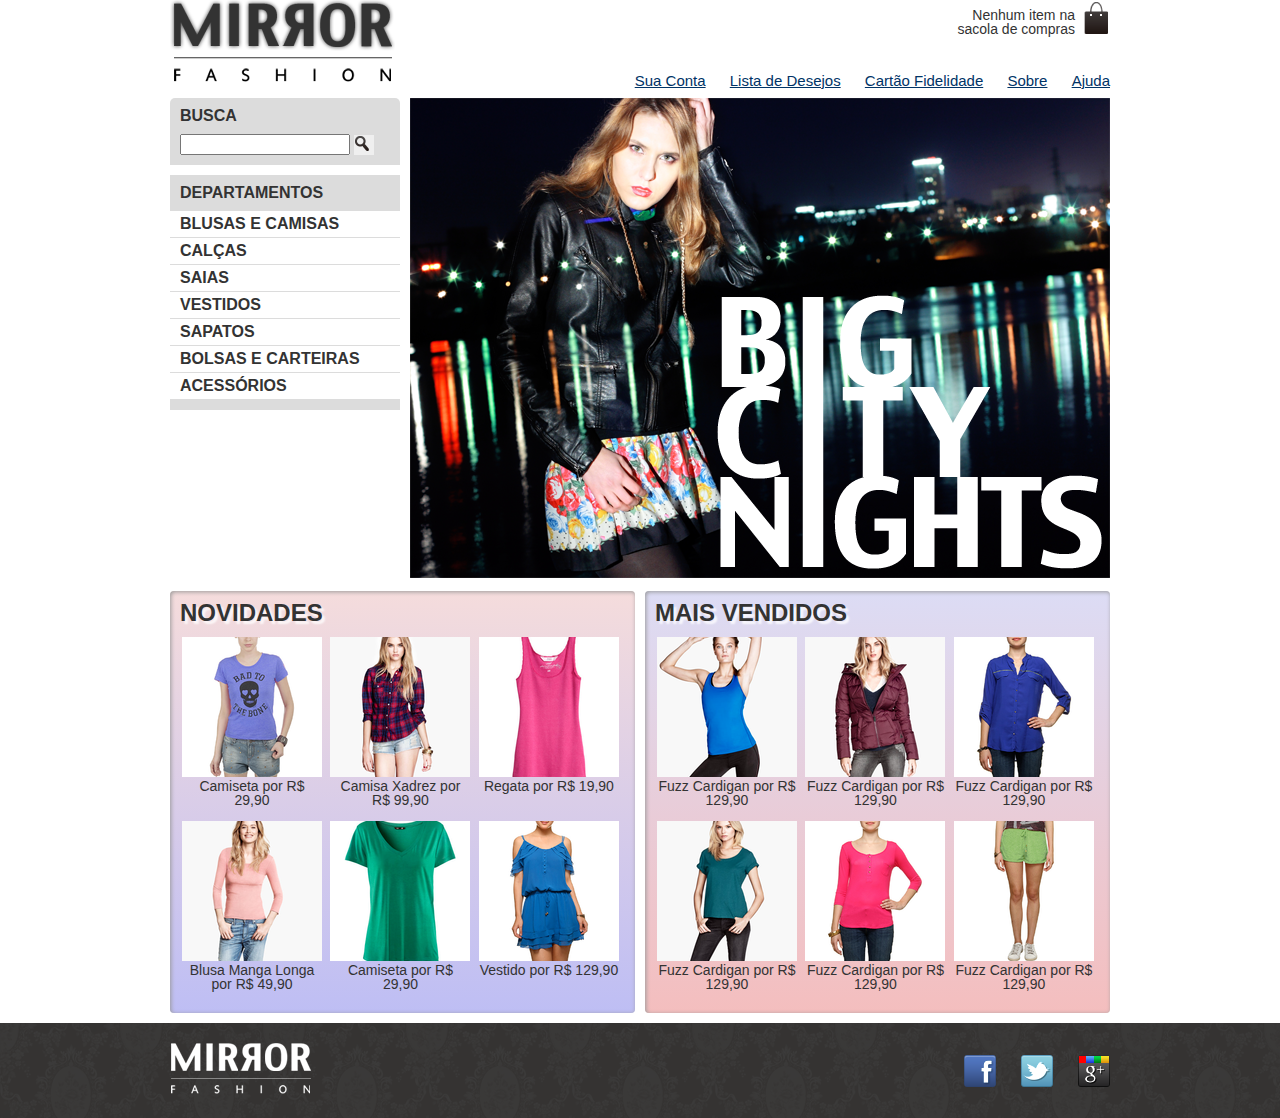
<file: index.html>
<!DOCTYPE html>
<html>

  <head>
    <meta charset="utf-8">
    <title>Mirror Fashion</title>
    <link rel="stylesheet" href="css/reset.css">
    <link rel="stylesheet" href="css/estilos.css">
    <meta name="viewport" content="width=device-width">
  </head>

  <body>

    <header class="container">
      <h1><img src="img/logo.png" alt="Logo da Mirror Fashion"></h1>
   
      <p class="sacola">
        Nenhum item na sacola de compras
      </p>
   
      <nav class="menu-opcoes">
        <ul>
          <li><a href="#">Sua Conta</a></li>
          <li><a href="#">Lista de Desejos</a></li>
          <li><a href="#">Cartão Fidelidade</a></li>
          <li><a href="sobre.html">Sobre</a></li>
          <li><a href="#">Ajuda</a></li>
        </ul>
      </nav>
    </header>

    <main class="container destaque">
  
      <section class="busca">
        <h2>Busca</h2>
   
        <form>
          <input type="search">
          <button>Buscar</button>
        </form>
      </section>
      <!-- fim .busca -->
   
      <section class="menu-departamentos">
        <h2>Departamentos</h2>
   
        <nav>
          <ul>
            <li>
              <a href="#">Blusas e Camisas</a>
              <ul>
                <li><a href="#">Manga curta</a></li>
                <li><a href="#">Manga comprida</a></li>
                <li><a href="#">Camisa social</a></li>
                <li><a href="#">Camisa casual</a></li>
              </ul>
            </li>
            <li><a href="#">Calças</a></li>
            <li><a href="#">Saias</a></li>
            <li><a href="#">Vestidos</a></li>
            <li><a href="#">Sapatos</a></li>
            <li><a href="#">Bolsas e Carteiras</a></li>
            <li><a href="#">Acessórios</a></li>
          </ul>
        </nav>
      </section>
      <!-- fim .menu-departamentos -->
   
      <section class="banner-destaque">
        <img src="img/destaque-home.png" alt="Promoção: Big City Night">
      </section>
      <!-- fim .banner-destaque -->
    
    </main>
    <!-- fim .container .destaque -->

    <article class="container paineis">
      <!-- os paineis de novidades e mais vendidos entrarão aqui dentro -->
      <section class="painel novidades">
        <h2>Novidades</h2>
        <nav>
          <ol>
            <!-- primeiro produto -->
            <li>
              <a href="produto.html">
                <figure>
                  <img src="img/produtos/miniatura2.png" alt="miniatura2">
                  <figcaption>Camiseta por R$ 29,90</figcaption>
                </figure>
              </a>
            </li>
            <!-- fim do primeiro produto -->
       
            <!-- segundo produto -->
            <li>
              <a href="produto.html">
                <figure>
                  <img src="img/produtos/miniatura9.png" alt="miniatura9">
                  <figcaption>Camisa Xadrez por R$ 99,90</figcaption>
                </figure>
              </a>
            </li>
            <!-- fim do segundo produto -->

            <!-- terceiro produto -->
            <li>
              <a href="produto.html">
                <figure>
                  <img src="img/produtos/miniatura6.png" alt="miniatura6">
                  <figcaption>Regata por R$ 19,90</figcaption>
                </figure>
              </a>
            </li>
            <!-- fim do terceiro produto -->

            <!-- quarto produto -->
            <li>
              <a href="produto.html">
                <figure>
                  <img src="img/produtos/miniatura10.png" alt="miniatura10">
                  <figcaption>Blusa Manga Longa por R$ 49,90</figcaption>
                </figure>
              </a>
            </li>
            <!-- fim do quarto produto -->

            <!-- quinto produto -->
            <li>
              <a href="produto.html">
                <figure>
                  <img src="img/produtos/miniatura7.png" alt="miniatura7">
                  <figcaption>Camiseta por R$ 29,90</figcaption>
                </figure>
              </a>
            </li>
            <!-- fim do quinto produto -->

            <!-- sexto produto -->
            <li>
              <a href="produto.html">
                <figure>
                  <img src="img/produtos/miniatura15.png" alt="miniatura15">
                  <figcaption>Vestido por R$ 129,90</figcaption>
                </figure>
              </a>
            </li>
            <!-- fim do sexto produto -->
          </ol>
        </nav>
       </section>

       <section class="painel mais-vendidos">
        <h2>Mais Vendidos</h2>
        <nav>
          <ol>
            <!-- primeiro produto -->
            <li>
              <a href="produto.html">
                <figure>
                  <img src="img/produtos/miniatura5.png" alt="miniatura5">
                  <figcaption>Fuzz Cardigan por R$ 129,90</figcaption>
                </figure>
              </a>
            </li>
            <!-- fim do primeiro produto -->
       
            <!-- segundo produto -->
            <li>
              <a href="produto.html">
                <figure>
                  <img src="img/produtos/miniatura4.png" alt="miniatura4">
                  <figcaption>Fuzz Cardigan por R$ 129,90</figcaption>
                </figure>
              </a>
            </li>
            <!-- fim do segundo produto -->

            <!-- terceiro produto -->
            <li>
              <a href="produto.html">
                <figure>
                  <img src="img/produtos/miniatura14.png" alt="miniatura14">
                  <figcaption>Fuzz Cardigan por R$ 129,90</figcaption>
                </figure>
              </a>
            </li>
            <!-- fim do terceiro produto -->

            <!-- quarto produto -->
            <li>
              <a href="produto.html">
                <figure>
                  <img src="img/produtos/miniatura8.png" alt="miniatura8">
                  <figcaption>Fuzz Cardigan por R$ 129,90</figcaption>
                </figure>
              </a>
            </li>
            <!-- fim do quarto produto -->

            <!-- quinto produto -->
            <li>
              <a href="produto.html">
                <figure>
                  <img src="img/produtos/miniatura13.png" alt="miniatura13">
                  <figcaption>Fuzz Cardigan por R$ 129,90</figcaption>
                </figure>
              </a>
            </li>
            <!-- fim do quinto produto -->

            <!-- sexto produto -->
            <li>
              <a href="produto.html">
                <figure>
                  <img src="img/produtos/miniatura11.png" alt="miniatura11">
                  <figcaption>Fuzz Cardigan por R$ 129,90</figcaption>
                </figure>
              </a>
            </li>
            <!-- fim do sexto produto -->
          </ol>
        </nav>
       </section>
    </article>
    <!-- fim .container .paineis -->

    <footer>
      <div class="container">
        <img src="img/logo-rodape.png" alt="Logo da Mirror Fashion">
   
        <ul class="social">
          <li><a href="http://facebook.com/mirrorfashion">Facebook</a></li>
          <li><a href="http://twitter.com/mirrorfashion">Twitter</a></li>
          <li><a href="http://plus.google.com/mirrorfashion">Google+</a></li>
        </ul>
   
      </div>
    </footer>
    <script type="text/javascript" src="js/banner.js"></script>
   </body>

</html>
</file>
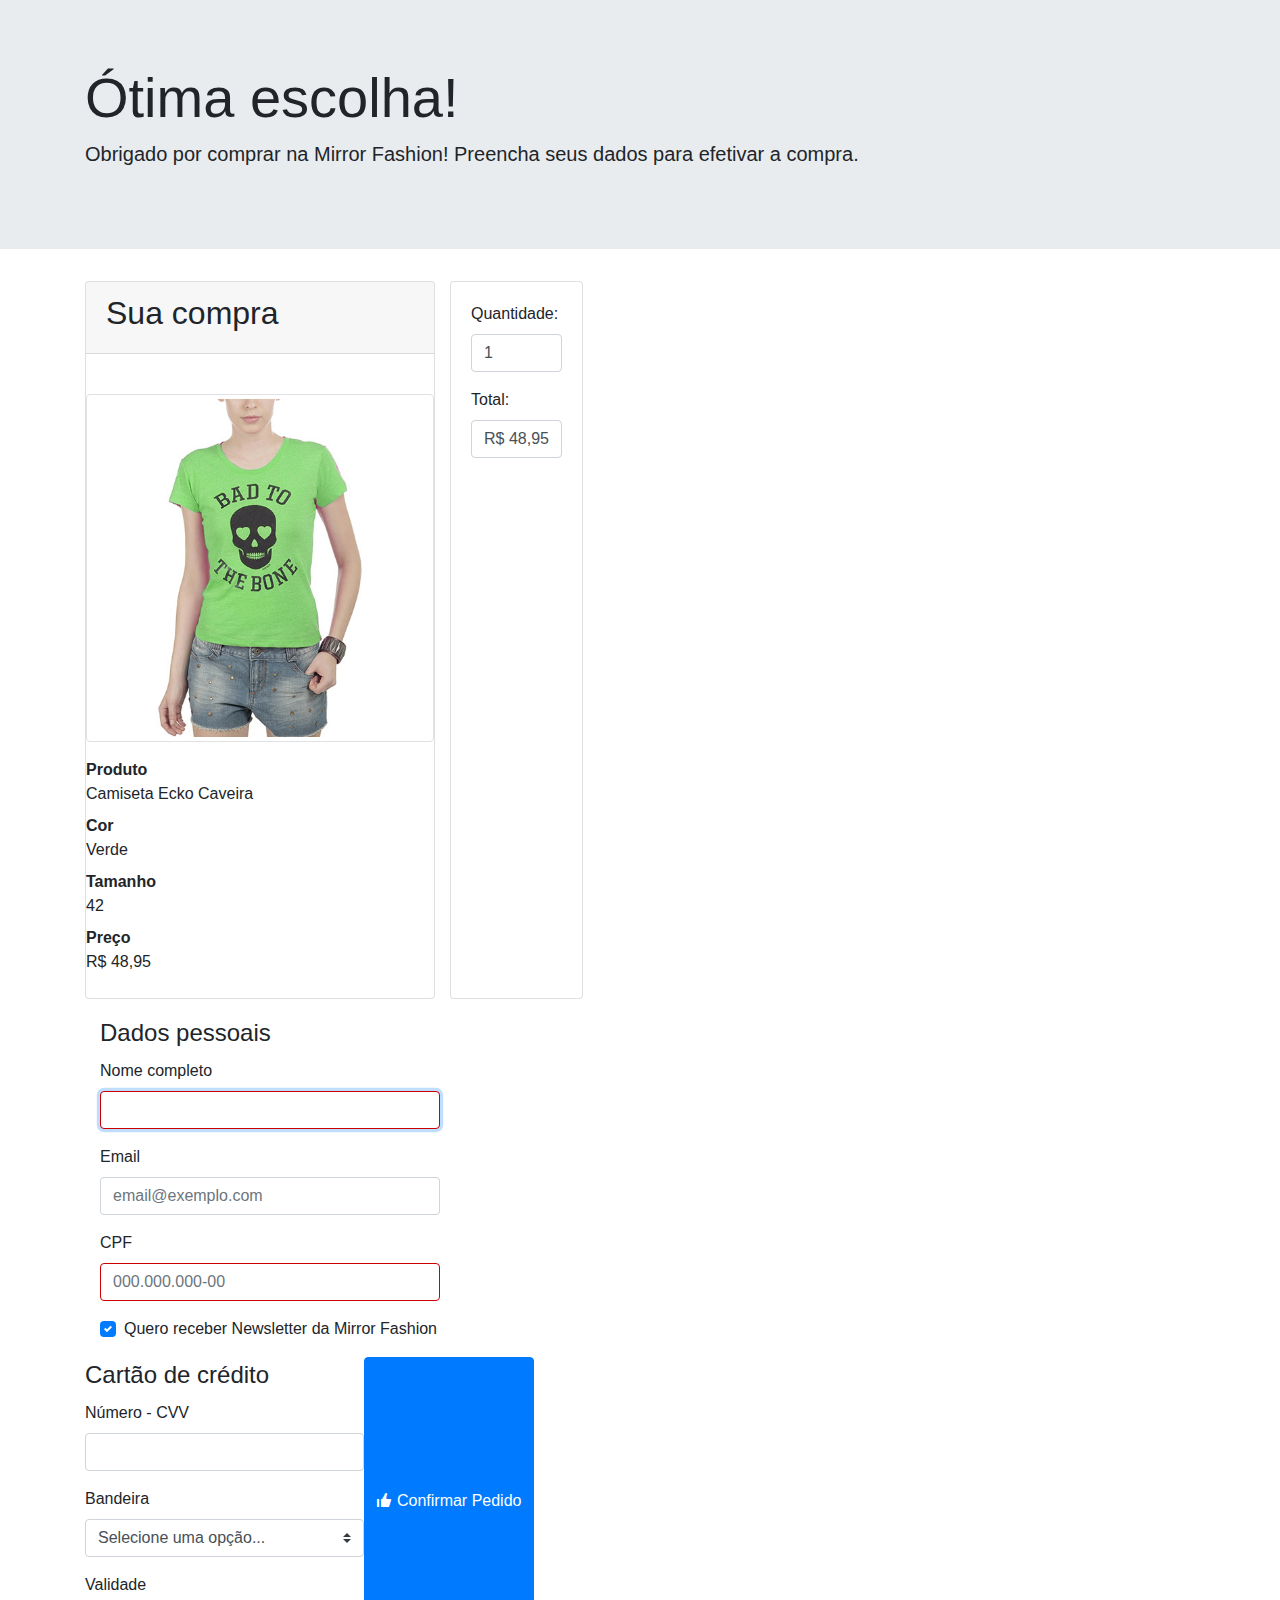
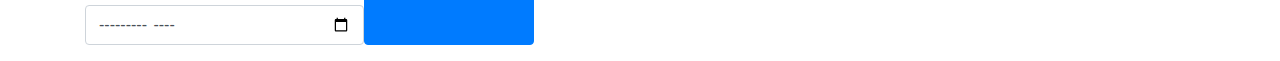
<file: checkout.html>
<!doctype html>
 <html>
     <head>
         <meta charset="UTF-8">
         <meta name="viewport" content="width=device-width">
         <link rel="stylesheet" href="css/bootstrap.css">
         <link rel="stylesheet" href="css/open-iconic-bootstrap.css">
         <link rel="stylesheet" href="css/checkout.css">
         <script type="text/javascript" src="js/total.js"></script>

         <title>Checkout Mirror Fashion</title>
     </head>
     <body>
        <div class="jumbotron jumbotron-fluid">
            
            <div class="container">
                <h1 class="display-4">Ótima escolha!</h1>
                <p class="lead">Obrigado por comprar na Mirror Fashion!
                        Preencha seus dados para efetivar a compra.</p>
       
            </div><!-- fim .container dentro do jumbotron -->
        </div><!-- fim .jumbotron -->

        <div class="container">
            <div class="row">
            
            <div class="col-md-4">
                <div class="card mb-3">
                <div class="card-header">
                <h2>Sua compra</h2>
            </div><!-- fim .card-header -->

        <div class="card-body"></div>

        <img src="img/produtos/foto2-verde.png" alt="Camiseta Ecko Caveira na cor verde"
        class="img-thumbnail mb-3">
         <dl>
             <dt>Produto</dt>
             <dd>Camiseta Ecko Caveira</dd>

             <dt>Cor</dt>
             <dd>Verde</dd>

             <dt>Tamanho</dt>
             <dd>42</dd>

             <dt>Preço</dt>
             <dd id="preco">R$ 48,95</dd>
         </dl>
                </div><!-- fim .card-body -->
            </div><!-- fim .card mb-3? -->

            <div class="card mb-3">
                <div class="card-body">
               
                  <div class="form-group">
                    <label for="qtd">Quantidade:</label>
                    <input type="number" id="qtd" min="1" max="99" value="1" class="form-control">
                  </div>
               
                  <div class="form-group">
                    <label for="total">Total:</label>
                    <output for="qtd preco" id="total" class="form-control">R$ 48,95</output>
                  </div>
               
                </div>
               </div>

        </div><!-- fim .col-md-4 -->
            
            <form class="col-md-8">
                <div class="row">
                    <fieldset class="col-lg-6">
                    <legend>Dados pessoais</legend>
           
                    <div class="form-group">
                        <label for="nome">Nome completo</label>
                        <input type="text" class="form-control" id="nome" name="nome" autofocus required>
                    </div>
           
                    <div class="form-group">
                        <label for="email">Email</label>
                        <input type="email" class="form-control" id="email" name="email"placeholder="email@exemplo.com">
                    </div>
           
                    <div class="form-group">
                        <label for="cpf">CPF</label>
                        <input type="text" class="form-control" id="cpf" name="cpf" placeholder="000.000.000-00" required>
                    </div>
           
                    <div class="form-group custom-control custom-checkbox">
                        <input type="checkbox" class="custom-control-input" id="newsletter"
                                        value="sim" checked>
                        <label class="custom-control-label" for="newsletter">
                            Quero receber Newsletter da Mirror Fashion
                        </label>
                    </div>
                </fieldset>
                <div class="col-lg-6"></div>
                <fieldset>
                    <legend>Cartão de crédito</legend>
               
                    <div class="form-group">
                        <label for="numero-cartao">Número - CVV</label>
                        <input type="text" class="form-control" id="numero-cartao" name="numero-cartao">
                    </div>
               
                    <div class="form-group">
                        <label for="bandeira-cartao">Bandeira</label>
                        <select class="custom-select" id="bandeira-cartao">
                            <option disabled selected>Selecione uma opção...</option>
                            <option value="master">MasterCard</option>
                            <option value="visa">VISA</option>
                            <option value="amex">American Express</option>
                        </select>
                    </div>
               
                    <div class="form-group">
                        <label for="validade-cartao">Validade</label>
                        <input type="month" class="form-control" id="validade-cartao" name="validade-cartao">
                    </div>
                </fieldset>
                <button type="submit" class="btn btn-primary mb-3">
                    <span class="oi oi-thumb-up"></span>
                    Confirmar Pedido
                </button>
            </div><!-- fim .col-lg-6 -->
        </div><!-- fim .row -->
            </form><!-- fim .col-md-8 -->
            </div><!-- fim .row -->
        </div><!-- fim .container da pagina -->

     </body>
 </html>
</file>
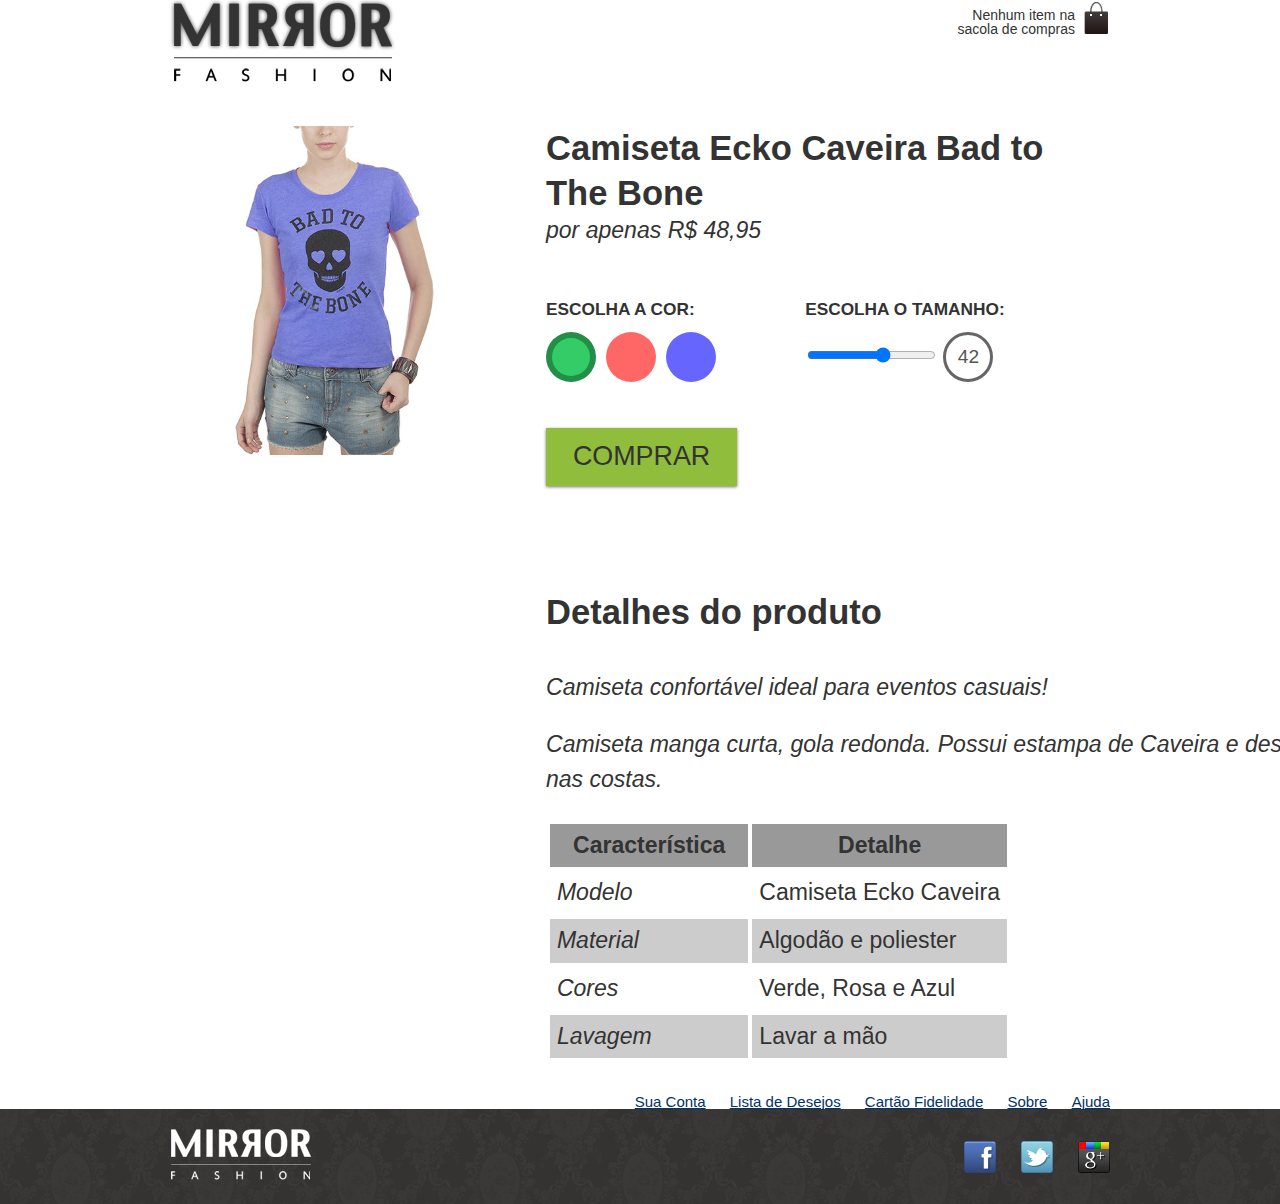
<file: produto.html>
<!DOCTYPE html>
 <html>
   <head>
         <meta charset="utf-8">
         <meta name="viewport" content="width=device-width">
         <title>Produto da Mirror Fashion</title>
         <link rel="stylesheet" href="css/reset.css">
         <link rel="stylesheet" href="css/estilos.css">
         <link rel="stylesheet" href="css/produto.css">
     </head>
     <body>
        <header class="container">
            <h1>
                <img src="img/logo.png" alt="Logo da Mirror Fashion">
            </h1>

            <p class="sacola">
                Nenhum item na sacola de compras
            </p>

            <nav class="menu-opcoes">
                <ul>
                    <li><a href="#">Sua Conta</a></li>
                    <li><a href="#">Lista de Desejos</a></li>
                    <li><a href="#">Cartão Fidelidade</a></li>
                    <li><a href="sobre.html">Sobre</a></li>
                    <li><a href="#">Ajuda</a></li>
                </ul>
            </nav>

            <section class="produto">
                <h2>Camiseta Ecko Caveira Bad to The Bone</h2>
                <p>por apenas R$ 48,95</p>
             
                <form action="checkout.html" method="POST">
                  <fieldset class="cores">
                    <legend>Escolha a cor:</legend>
             
                    <input type="radio" name="cor" value="verde" id="verde" checked>
                    <label for="verde">
                        <img src="img/produtos/foto2-verde.png" alt="Produto na cor verde">
                    </label>
             
                    <input type="radio" name="cor" value="rosa" id="rosa">
                    <label for="rosa">
                      <img src="img/produtos/foto2-rosa.png" alt="Produto na cor rosa">
                    </label>
             
                    <input type="radio" name="cor" value="azul" id="azul">
                    <label for="azul">
                        <img src="img/produtos/foto2-azul.png" alt="Produto na cor azul">
                    </label>
                  </fieldset>
                  
                  <fieldset class="tamanhos">
                    <legend>Escolha o tamanho:</legend>
               
                    <input type="range" min="36" max="46" value="42" step="2" name="tamanho" id="tamanho">
                    <output for="tamanho" name="valortamanho">42</output>
                  </fieldset>
    
                  <button class="comprar">Comprar</button>
                </form>
              </section>

            <!-- envolvendo a section.produto pela div.container -->
             <div class="container">
                <section class="produto">
                    <div class="container">
                        <section class="produto">
                   
            <!-- formulário com a escolha de cor e tamanho -->   
                </section>
                   
                <section class="detalhes">
                    <h2>Detalhes do produto</h2>
                    <p>Camiseta confortável ideal para eventos casuais!</p>
                    <p>Camiseta manga curta, gola redonda. Possui estampa de Caveira e descritivo
                       frontal e lisa nas costas.</p>
                            
                 <table>
                    <thead>
                         <tr>
                            <th>Característica</th>
                            <th>Detalhe</th>
                         </tr>
                    </thead>
                    <tbody>
                        <tr>
                            <td>Modelo</td>
                            <td>Camiseta Ecko Caveira</td>
                        </tr>
                        <tr>
                            <td>Material</td>
                            <td>Algodão e poliester</td>
                            </tr>
                        <tr>
                            <td>Cores</td>
                                <td>Verde, Rosa e Azul</td>
                        </tr>
                        <tr>
                            <td>Lavagem</td>
                            <td>Lavar a mão</td>
                        </tr>
                    </tbody>
                </table>
        </section>
            </div>
    </section>
        </div>
    </header>

        <footer>
            <div class="container">
                <img src="img/logo-rodape.png" alt="Logo da Mirror Fashion">

                <ul class="social">
                    <li><a href="http://facebook.com/mirrorfashion">Facebook</a></li>
                    <li><a href="http://twitter.com/mirrorfashion">Twitter</a></li>
                    <li><a href="http://plus.google.com/mirrorfashion">Google+</a></li>
                </ul>
            </div>
        </footer>
        <script type="text/javascript" src="js/produto.js"></script>
    </body>
 </html>
</file>
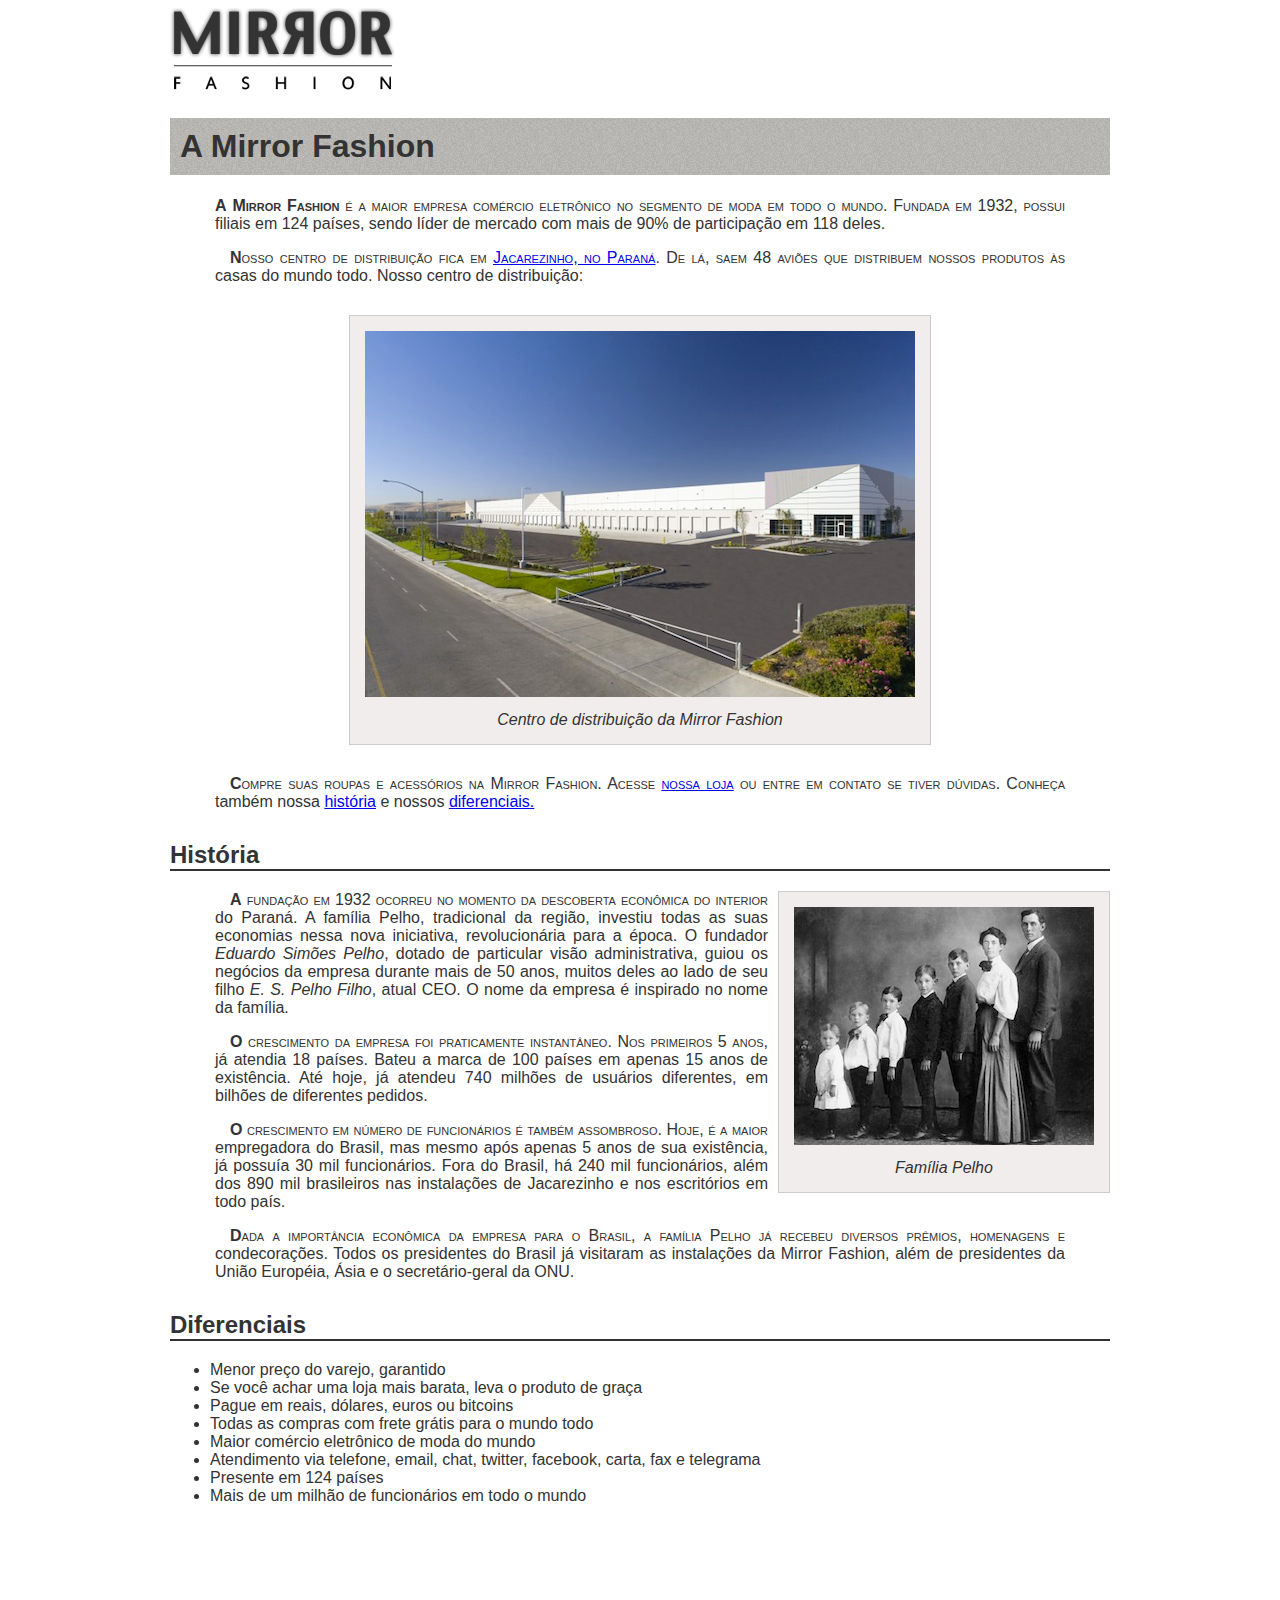
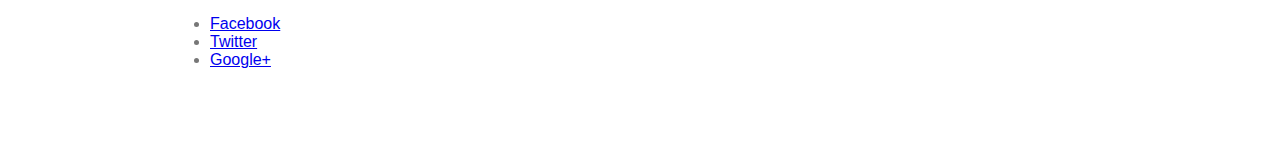
<file: sobre.html>
<!DOCTYPE html>
 <html>
   <head>
     <meta charset="utf-8">
     <title>Sobre a Mirror Fashion</title>
     <link rel="stylesheet" href="css/sobre.css">
   </head>

   <body>
     <img src="img/logo.png" alt="Logo da Mirror Fashion">
     <h1>A Mirror Fashion</h1>

     <p>
       A <strong>Mirror Fashion</strong> é a maior empresa comércio eletrônico no segmento de
       moda em todo o mundo. Fundada em 1932, possui filiais em 124 países, sendo líder de
       mercado com mais de 90% de participação em 118 deles.
     </p>

     <p>
       Nosso centro de distribuição fica em <a href="https://maps.google.com.br/?q=Jacarezinho">Jacarezinho, 
        no Paraná</a>. De lá, saem 48 aviões que distribuem nossos produtos às casas do mundo todo. 
        Nosso centro de distribuição:
     </p>

     <figure id="centro-distribuicao">
       <img src="img/centro-distribuicao.png"
           alt="Foto do centro de distribuição da Mirror Fashion">
       <figcaption>Centro de distribuição da Mirror Fashion</figcaption>
     </figure>

     <p>
       Compre suas roupas e acessórios na Mirror Fashion. Acesse <a href="index.html">nossa loja</a> ou entre 
       em contato se tiver dúvidas. Conheça também nossa <a href="#historia">história</a> e nossos 
       <a href="#diferenciais">diferenciais.</a>
     </p>

     <h2 id="historia">História</h2>

     <figure id="familia-pelho">
       <img src="img/familia-pelho.jpg" alt="Foto da família Pelho">
       <figcaption>Família Pelho</figcaption>
     </figure>

     <p>
       A fundação em 1932 ocorreu no momento da descoberta econômica do interior do Paraná. A
       família Pelho, tradicional da região, investiu todas as suas economias nessa nova
       iniciativa, revolucionária para a época. O fundador <em>Eduardo Simões Pelho</em>,
       dotado de particular visão administrativa, guiou os negócios da empresa durante mais
       de 50 anos, muitos deles ao lado de seu filho <em>E. S. Pelho Filho</em>, atual CEO.
       O nome da empresa é inspirado no nome da família.
     </p>

     <p>
       O crescimento da empresa foi praticamente instantâneo. Nos primeiros 5 anos, já atendia
       18 países. Bateu a marca de 100 países em apenas 15 anos de existência. Até hoje, já
       atendeu 740 milhões de usuários diferentes, em bilhões de diferentes pedidos.
     </p>

     <p>
       O crescimento em número de funcionários é também assombroso. Hoje, é a maior
       empregadora do Brasil, mas mesmo após apenas 5 anos de sua existência, já
       possuía 30 mil funcionários. Fora do Brasil, há 240 mil funcionários, além
       dos 890 mil brasileiros nas instalações de Jacarezinho e nos escritórios em
       todo país.
     </p>

     <p>
       Dada a importância econômica da empresa para o Brasil, a família Pelho já
       recebeu diversos prêmios, homenagens e condecorações. Todos os presidentes
       do Brasil já visitaram as instalações da Mirror Fashion, além de presidentes
       da União Européia, Ásia e o secretário-geral da ONU.
     </p>

    <h2 id="diferenciais">Diferenciais</h2>

     <ul>
        <li>Menor preço do varejo, garantido</li>
        <li>Se você achar uma loja mais barata, leva o produto de graça</li>
        <li>Pague em reais, dólares, euros ou bitcoins</li>
        <li>Todas as compras com frete grátis para o mundo todo</li>
        <li>Maior comércio eletrônico de moda do mundo</li>
        <li>Atendimento via telefone, email, chat, twitter, facebook, carta, fax e telegrama</li>
        <li>Presente em 124 países</li>
        <li>Mais de um milhão de funcionários em todo o mundo</li>
      </ul>

      <footer>
        <div class="container">
          <img src="img/logo-rodape.png" alt="Logo da Mirror Fashion">
     
          <ul class="social">
            <li><a href="http://facebook.com/mirrorfashion">Facebook</a></li>
            <li><a href="http://twitter.com/mirrorfashion">Twitter</a></li>
            <li><a href="http://plus.google.com/mirrorfashion">Google+</a></li>
          </ul>
     
        </div>
      </footer>
   </body>
 </html>
</file>
<file: css/estilos.css>
body {
    color: #333333;
    font-family: "Lucida Sans Unicode", "Lucida Grande", sans-serif;
  }

.sacola {
    background-image: url(../img/sacola.png);
    background-repeat: no-repeat;
    background-position: top right;
    font-size: 14px;
    text-align: right;
    width: 140px;
    padding-right: 35px;
    padding-top: 8px;
    position: absolute;
    top: 0;
    right: 0;
}
   
.menu-opcoes ul {
      font-size: 15px;
}
   
.menu-opcoes a {
    color: #003366;
}

.menu-opcoes ul li {
        display: inline;
        margin-left: 20px;
}

.container {
        margin: 0 auto;
        width: 940px;
}

header {
        position: relative;
}
     
.menu-opcoes {
        position: absolute;
        bottom: 0;
        right: 0;
}

.busca,
 .menu-departamentos {
   background-color: #dcdcdc;
   font-weight: bold;
   text-transform: uppercase;
   margin-right: 10px;
   width: 230px;
}

.busca h2,
.busca form,
.menu-departamentos h2 {
  margin: 10px;
}

.menu-departamentos li {
  background-color: white;
  margin-bottom: 1px;
  padding: 5px 10px;
}

.menu-departamentos a {
  color: #333333;
  text-decoration: none;
}

.busca input[type=search] {
  width: 170px;
}

.busca,
.menu-departamentos {
  float: left;
}

.menu-departamentos {
  clear: left;
  margin-top: 10px;
  padding-bottom: 10px;
}

.destaque {
  margin-top: 10px;
}

.painel {
  margin: 10px 0;
  padding: 10px;
  width: 445px;
}
 
.novidades {
  float: left;
}
 
.mais-vendidos {
  float: right;
}

.painel li {
  display: inline-block;
  vertical-align: top;
  width: 140px;
  margin: 2px;
  padding-bottom: 10px;
}

.painel h2 {
  font-size: 24px;
  font-weight: bold;
  text-transform: uppercase;
  margin-bottom: 10px;
}
 
.painel a {
  color: #333;
  font-size: 14px;
  text-align: center;
  text-decoration: none;
}
 
.novidades {
  background-color: #f5dcdc;
  background: linear-gradient(#f5dcdc, #bebef4);
}
 
.mais-vendidos {
  background-color: #dcdcf5;
  background: linear-gradient(#dcdcf5, #f4bebe);
}

footer {
  background-image: url(../img/fundo-rodape.png);
  clear: both;
  padding: 20px 0;
}

footer .container {
  position: relative;
}
 
.social a {
  /* tamanho da imagem */
  height: 32px;
  width: 32px;
 
/* image replacement */
  display: block;
  text-indent: -9999px;  
}
 
.social a[href*="facebook.com"] {
  background-image: url(../img/facebook.png);
}
 
.social a[href*="twitter.com"] {
  background-image: url(../img/twitter.png);
}
 
.social a[href*="plus.google.com"] {
  background-image: url(../img/googleplus.png);
}

.social {
  position: absolute;
  top: 12px;
  right: 0;
}

.social li {
  float: left;
  margin-left: 25px;
}

.busca button {
  /* adicionando imagem */
  background-image: url(../img/busca.png);
  background-repeat: no-repeat;
  border: none;
   
  /* tamanho da imagem */
  width: 20px;
  height: 20px;
   
  /* imagem replacement */
  text-indent: -9999px;
}

.menu-opcoes a:hover {
  color: #007dc6;
}

.menu-opcoes a:active {
  color: #867dc6;
}

.menu-departamentos li ul {
  display: none;
}

.menu-departamentos li:hover ul {
  display: block;
}

.menu-departamentos ul ul li {
  background-color: #dcdcdc;
}

.painel {
  border-radius: 4px;
  box-shadow: inset 1px 1px 4px #999;
}

.painel h2 {
  text-shadow: 3px 3px 2px rgba(255,255,255,0.8);
}

.busca {
  border-top-left-radius: 5px;
  border-top-right-radius: 5px;
}

.painel li:hover {
  background-color: rgba(255,255,255,0.8);
  box-shadow: 0 0 5px #333;
  transition: 0.7s ease-in;
  transform: scale(1.2) rotate(-5deg);
}

.painel li:nth-child(2n):hover {
  transform: scale(1.2) rotate(5deg);
}

.painel li {
  transition: 0.7s ease-out;
}
</file>
<file: css/checkout.css>
.form-control:invalid {
    border: 1px solid #cc0000;
}
</file>
<file: css/produto.css>
.cores label::after {
    content: "";
    display: block;
    border-radius: 50%;
    width: 50px;
    height: 50px;
    box-sizing: border-box;
}

.cores label[for=verde]::after {
    background-color: #33cc66;
}

.cores label[for=rosa]::after {
    background-color: #ff6666;
}

.cores label[for=azul]::after {
    background-color: #6666ff;
}

.cores input:checked + label::after {
    border: 6px solid rgba(0,0,0,0.3);
}

.cores input[type=radio] {
    display: none;
}

.cores label::after {
    position: absolute;
    top: 30px;
    border: 6px solid rgba(0,0,0,0);
    transition: 1s;
    cursor: pointer;
}

.cores {
    position: relative;
    padding-top: 90px;
}

.cores label[for=verde]::after {
    left: 0;
}

.cores label[for=rosa]::after {
    left: 60px;
}

.cores label[for=azul]::after {
    left: 120px;
}

.cores legend {
    position: absolute;
    top: 0;
    left: 0;
}

.cores label img {
    display: block;
    max-width: 100%;
}

.produto {
    color: #333;
    line-height: 1.3;
    margin-top: 2em;
}

.produto h2 {
    font-size: 1.8em;
    font-weight: bold;
}

.produto p {
    font-size: 1.2em;
    font-style: italic;
    margin-bottom: 1em;
}

.produto legend {
    display: block;
    font: bold 0.9em/2.5 Arial;
    text-transform: uppercase;
}

.comprar {
    background-color: #91bd3c;
    border: none;
    color: #333;
    font-size: 1.4em;
    text-transform: uppercase;
    box-shadow: 0 1px 3px #777;
    display: block;
    padding: 0.5em 1em;
    margin: 1em 0;
    cursor: pointer;
}

.cores label:hover::after {
    border: 6px solid rgba(0,0,0,0.1);
}

@media (min-width: 630px) {
    .produto {
        /* a foto vai se posicionar absolutamente com relação a esse elemento,
        por isso preciso estar posicionado */
        position: relative;
   
        /* deixar 40% de espaço em branco na esquerda para foto ocupar */
        padding-left: 40%;
        font-size: 1.2em;
    }
   
    .cores {
        /* estava relative antes; reinicio para static para evitar que a foto se posicione
        com relação a mim */
        position: static;
   
        /* zerando o padding-top que tinha antes e não preciso mais */
        padding: 0;
    }
   
    .cores legend {
        /* estava absolute antes, para ter o mesmo comportamento no Chrome e no Firefox;
        agora podemos voltar ao fluxo da página */
        position: static;
    }
   
    .cores label img {
        /* imagem se posiciona absolutamente à esquerda com relação ao .produto */
        position: absolute;
        top: 0;
        left: 0;
        max-width: 35%;
        max-height: 100%;
    }
   
    .cores label::after {
        /* as bolinhas coloridas tinham posição absoluta e não precisamos mais,
        basta flutuar uma do lado da outra */
        position: static;
        float: left;
        margin-right: 10px;
    }

    .produto fieldset {
        display: inline-block;
        vertical-align: top;
        margin: 1em 0;
        min-width: 240px;
        width: 45%;
    }
}

.tamanhos output {
    display: inline-block;
    height: 44px;
    width: 44px;
    line-height: 44px;
    text-align: center;
    border: 3px solid #666;
    border-radius: 50%;
    color: #555;
}

.detalhes {
    padding: 2em 0;
}

.detalhes h2 {
    font-size: 1.5em;
    line-height: 2;
}

.detalhes p {
    margin: 1em 0;
    font-size: 1em;
    line-height: 1.5;
}

@media (min-width: 500px) {
    .detalhes {
        font-size: 1.2em;
    }
}

.detalhes table {
    border-spacing: 0.2em;
    border-collapse: separate;
}

.detalhes thead {
    background-color: #999;
}

.detalhes thead th {
    font-weight: bold;
    padding: 0.3em 1em;
    text-align: center;
}

.detalhes td {
    padding: 0.3em;
}

.detalhes tr:nth-child(2n) {
    background-color: #ccc;
}

.detalhes td:first-child {
    font-style: italic;
}
</file>
<file: css/sobre.css>
body {
    color: #333333;
    font-family: "Lucida Sans Unicode", "Lucida Grande", sans-serif;
    margin-left: auto;
    margin-right: auto;
    width: 940px;
}

h1 {
    background-image: url(../img/sobre-background.jpg);
    padding: 10px;
}

h2 {
        border-bottom: 2px solid #333333;
        margin-top: 30px;
}

p {
    padding: 0 45px;
    text-indent: 15px;
    text-align: justify;
}

figure {
    background-color: #f2eded;
    border: 1px solid #ccc;
    text-align: center;
    padding: 15px;
    margin: 30px;
}
 
figcaption {
    font-style: italic;
    margin-top: 10px;
}

#centro-distribuicao {
    margin-left: auto;
    margin-right: auto;
    width: 550px;
}

footer {
    color: #777;
    margin: 30px 0;
    padding: 30px 0;
}

footer img {
    margin-right: 30px;
    vertical-align: middle;
    width: 94px;
}

#familia-pelho {
    float: right;
    margin: 0 0 10px 10px;
}

p::first-letter {
    font-weight: bold;
}

h1 + p {
    text-indent: 0;
}

p::first-line {
    font-variant: small-caps;
}
</file>
